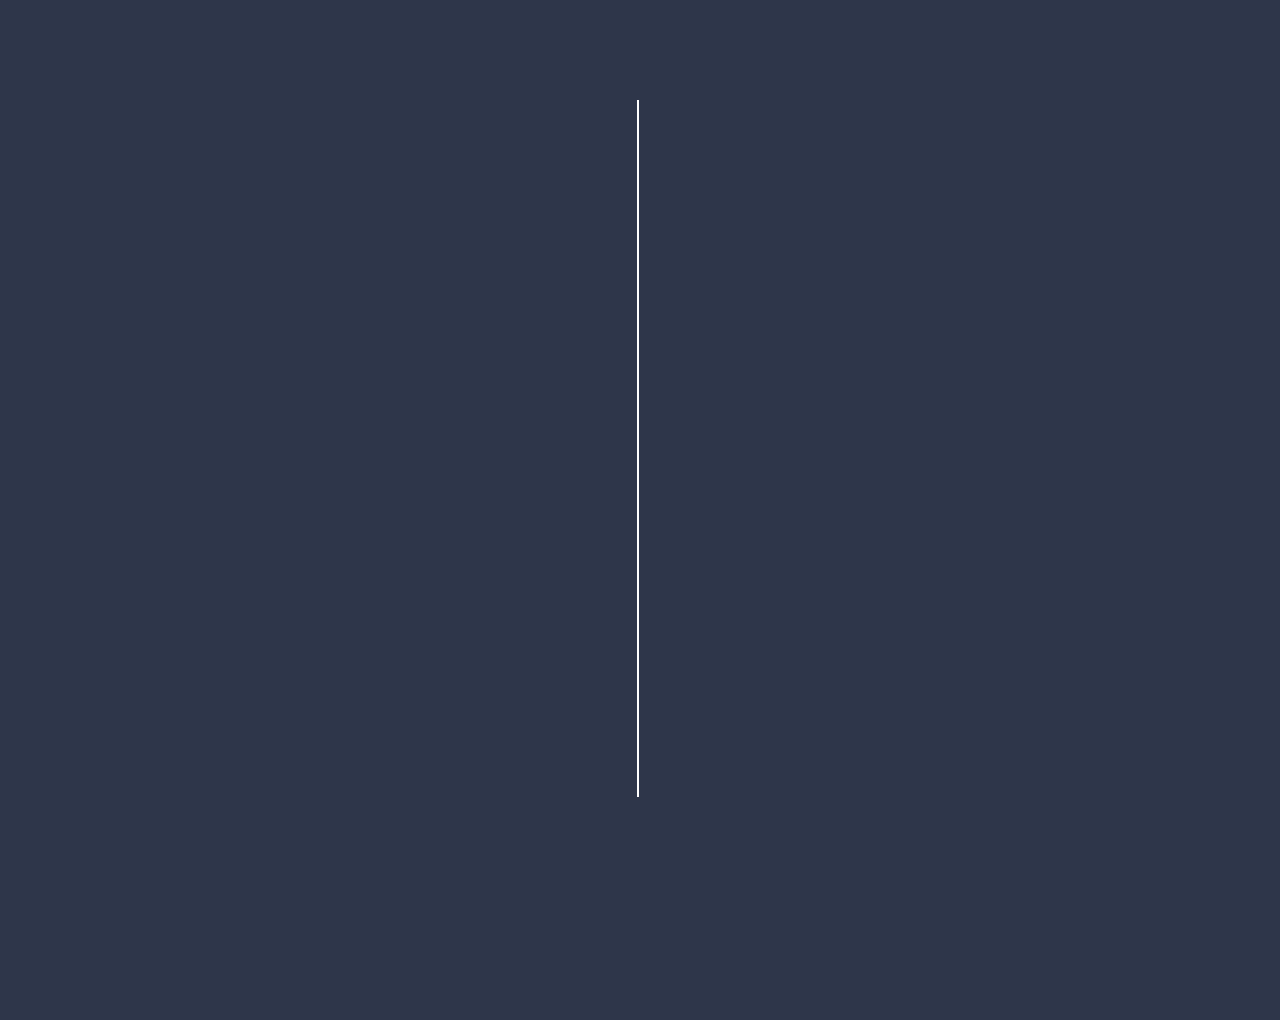
<file: index.html>
<!DOCTYPE html>
<html lang="en">
<head>
    <meta charset="UTF-8">
    <meta name="viewport" content="width=device-width, initial-scale=1.0">
    <title>Document</title>
    <link rel="stylesheet" href="./css/style.css">
    <link rel="preconnect" href="https://fonts.googleapis.com">
    <link rel="preconnect" href="https://fonts.gstatic.com" crossorigin>
    <link href="https://fonts.googleapis.com/css2?family=Montserrat&display=swap" rel="stylesheet">

</head>
<body>
    <div class="time-line">
        <div class="container left-container">
            <div class="circle">
                <a href="./16.html">XVI</a>
            </div>
            <div class="text-box">
                <h2>XVI век</h2>
                <p>Lorem ipsum dolor sit amet consectetur adipisicing elit. Corrupti reiciendis velit totam possimus mollitia similique rerum minima ut vero ad ullam sint illum dolorem, maiores esse excepturi enim, recusandae consequuntur. </p>
                <span class="left-container-arrow"></span>
            </div>
        </div>
        <div class="container right-container">
            <div class="circle">
                <a href="./17.html">XVII</a>
            </div>
            <div class="text-box">
                <h2>XVII век</h2>
                <p>Lorem ipsum dolor sit amet consectetur adipisicing elit. Corrupti reiciendis velit totam possimus mollitia similique rerum minima ut vero ad ullam sint illum dolorem, maiores esse excepturi enim, recusandae consequuntur. </p>
                <span class="right-container-arrow"></span>
            </div>
        </div>
        <div class="container left-container">
            <div class="circle">
                <a href="./18.html">XVIII</a>
            </div>
            <div class="text-box">
                <h2>XVIII век</h2>
                <p>Lorem ipsum dolor sit amet consectetur adipisicing elit. Corrupti reiciendis velit totam possimus mollitia similique rerum minima ut vero ad ullam sint illum dolorem, maiores esse excepturi enim, recusandae consequuntur. </p>
                <span class="left-container-arrow"></span>
            </div>
        </div>
        <div class="container right-container">
            <div class="circle">
                <a href="#">XVI</a>
            </div>
            <div class="text-box">
                <h2>XIX век</h2>
                <p>Lorem ipsum dolor sit amet consectetur adipisicing elit. Corrupti reiciendis velit totam possimus mollitia similique rerum minima ut vero ad ullam sint illum dolorem, maiores esse excepturi enim, recusandae consequuntur. </p>
                <span class="right-container-arrow"></span>
            </div>
        </div>
        <div class="container left-container">
            <div class="circle">
                <a href="#">XVI</a>
            </div>
            <div class="text-box">
                <h2>XX век</h2>
                <p>Lorem ipsum dolor sit amet consectetur adipisicing elit. Corrupti reiciendis velit totam possimus mollitia similique rerum minima ut vero ad ullam sint illum dolorem, maiores esse excepturi enim, recusandae consequuntur. </p>
                <span class="left-container-arrow"></span>
            </div>
        </div>
    </div>
</body>
</html>
</file>
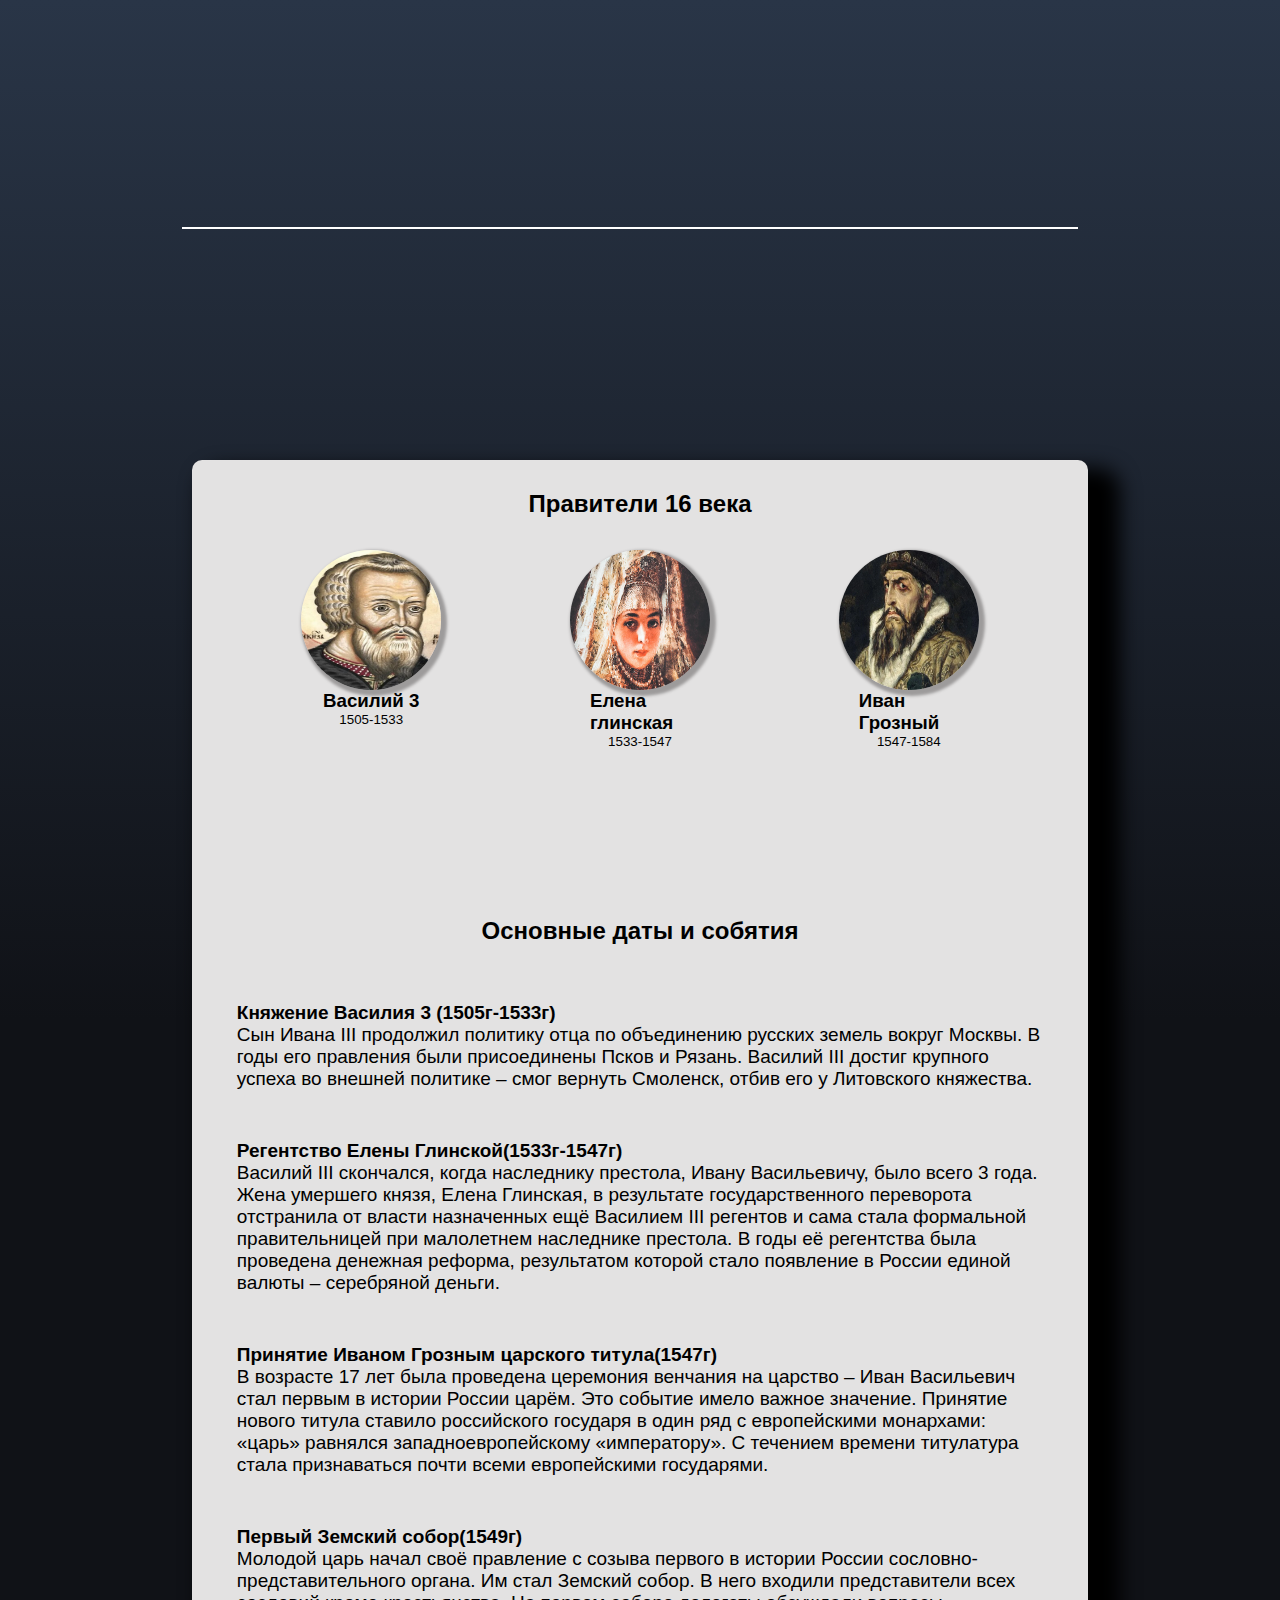
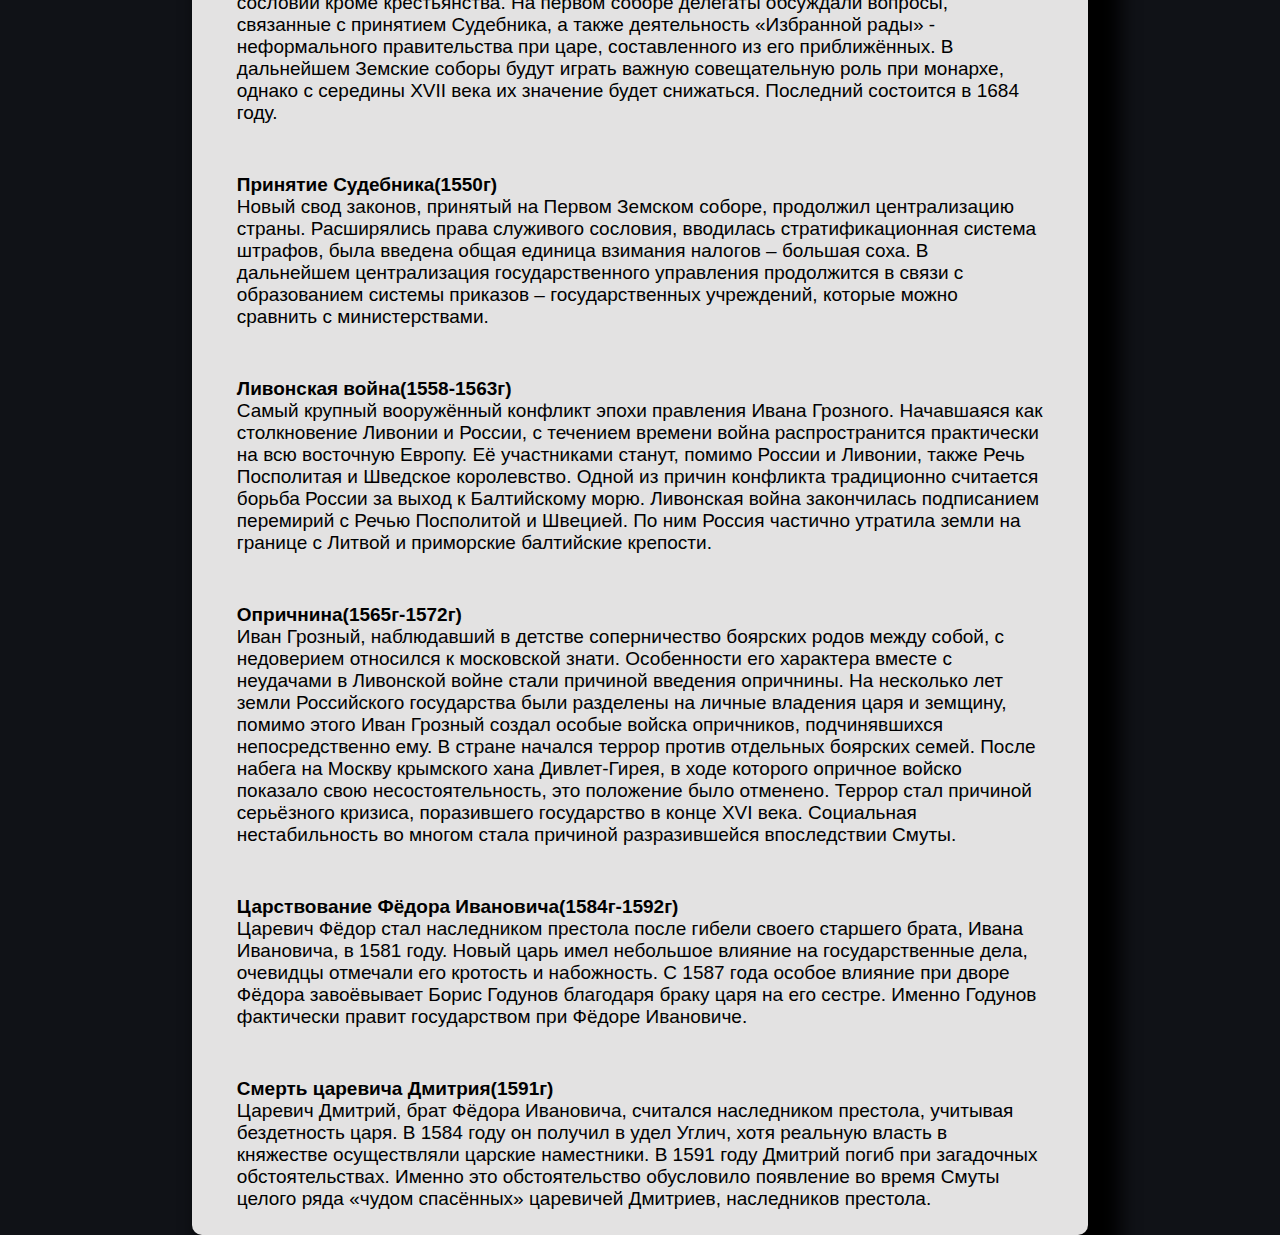
<file: 16.html>
<!DOCTYPE html>
<html lang="en">
<head>
    <meta charset="UTF-8">
    <meta name="viewport" content="width=device-width, initial-scale=1.0">
    <title>Document</title>
    <link rel="stylesheet" href="./css/century.css">
</head>
<body>
    <div class="head">
        <div class="time-line">
            <div class="container top-container">
                <div class="circle"></div>
                <a href="#1">
                    <div class="text-box">
                        <h5><span>Княжение Василия 3</span></h5>
                        <small>1505</small> 
                    </div>
                </a>

                
            </div>
            <div class="container bottom-container">
                <div class="circle"></div>
                <a href="#2">
                    <div class="text-box">
                        <h5><span>Регенство Елены Глинской</h5>
                        <small>1533</small> 
                     </div>
                </a>

            </div>
            
            <div class="container top-container">
                <div class="circle"></div>
                <a href="#3">
                    <div class="text-box">
                        <h5><span>Принятие Иваном Грозным титула</span></h5>
                        <small>1547</small> 
                     </div>
                </a>

            </div>
            <div class="container bottom-container">
                <div class="circle"></div>
                <a href="#4">
                    <div class="text-box">
                        <h5><span>Первый земский собор</span></h5>
                        <small>1549</small> 
                     </div>
                </a>

            </div>
            <div class="container top-container">
                <div class="circle"></div>
                <a href="#5">
                    <div class="text-box">
                        <h5><span>Ливонская война</span></h5>
                       <small>1558-1583</small> 
                    </div>
                </a>

            </div>
            <div class="container bottom-container">
                <div class="circle"></div>
                <a href="#6">
                    <div class="text-box">
                        <h5><span>Опричнина</span></h5>
                       <small>1565-1572</small> 
                    </div>
                </a>

            </div>
            
        </div>
    </div>

    <div class="content">
        <div class="information">
            <div class="title">
                <h2>Правители 16 века</h2>
            </div>            
            <div class="owners">
                <div class="owner">
                    <img src="./images/16/vasilij-iii-a457e15.jpg" >
                    <h3>Василий 3</h3>
                    <small>1505-1533</small>
                </div>
                <div class="owner">
                    <img src="./images/16/team-glinskaya-512x400.jpg" >
                    <h3>Елена глинская</h3>
                    <small>1533-1547</small>
                </div>
                <div class="owner">
                    <img src="./images/16/8e2fac3f578f7a257b1c22661bd51f07.webp" >
                    <h3>Иван Грозный</h3>
                    <small>1547-1584</small>
                </div>
            </div>
            <div class="title">
                <h2>Основные даты и собятия</h2>
            </div>
            <div class="events">
                <div id="1" class="event">
                    <strong>Княжение Василия 3 (1505г-1533г)</strong>
                    <p>Сын Ивана III продолжил политику отца по объединению русских земель вокруг Москвы. 
                        В годы его правления были присоединены Псков и Рязань. 
                        Василий III достиг крупного успеха во внешней политике – смог вернуть Смоленск, 
                        отбив его у Литовского княжества. </p>
                </div>
                <div id="2" class="event">
                    <strong>Регентство Елены Глинской(1533г-1547г)</strong>
                    <p>Василий III скончался, когда наследнику престола, Ивану Васильевичу, было всего 3 года. 
                        Жена умершего князя, Елена Глинская, 
                        в результате государственного переворота отстранила от 
                        власти назначенных ещё Василием III регентов и сама стала формальной 
                        правительницей при малолетнем наследнике престола. В годы её регентства была проведена денежная 
                        реформа, результатом которой стало появление в России единой валюты – серебряной деньги.  
                    </p>
                </div>
                <div id="3" class="event">
                    <strong>Принятие Иваном Грозным царского титула(1547г)</strong>
                    <p>В возрасте 17 лет была проведена церемония 
                        венчания на царство – Иван Васильевич стал 
                        первым в истории России царём. Это событие имело 
                        важное значение. Принятие нового титула ставило 
                        российского государя в один ряд с европейскими 
                        монархами: «царь» равнялся западноевропейскому 
                        «императору». С течением времени титулатура стала 
                        признаваться почти всеми европейскими государями. 
                    </p>
                </div>
                <div id="4" class="event">
                    <strong>Первый Земский собор(1549г)</strong>
                    <p>Молодой царь начал своё правление с созыва первого в истории России сословно-представительного органа. 
                        Им стал Земский собор. 
                        В него входили представители всех сословий кроме крестьянства. 
                        На первом соборе делегаты обсуждали вопросы, связанные с принятием 
                        Судебника, а также деятельность «Избранной рады» - неформального 
                        правительства при царе, составленного из его приближённых. 
                        В дальнейшем Земские соборы будут играть важную совещательную 
                        роль при монархе, однако с середины XVII века их значение будет снижаться. 
                        Последний состоится в 1684 году. 
                    </p>
                </div>
                <div class="event">
                    <strong>Принятие Судебника(1550г)</strong>
                    <p>Новый свод законов, принятый на Первом Земском соборе, 
                        продолжил централизацию страны. 
                        Расширялись права служивого сословия, вводилась 
                        стратификационная система штрафов, была введена 
                        общая единица взимания налогов – большая соха. 
                        В дальнейшем централизация государственного
                         управления продолжится в связи с образованием 
                         системы приказов – государственных учреждений, 
                         которые можно сравнить с министерствами.  
                    </p>
                </div>
                <div id="5" class="event">
                    <strong>Ливонская война(1558-1563г)</strong>
                    <p>Самый крупный вооружённый конфликт эпохи правления Ивана Грозного. Начавшаяся как столкновение Ливонии и 
                        России, с течением времени война распространится практически на всю восточную Европу. 
                        Её участниками станут, помимо России и Ливонии, также 
                        Речь Посполитая и Шведское королевство. Одной из причин конфликта 
                        традиционно считается борьба России за выход к Балтийскому морю. 
                        Ливонская война закончилась подписанием перемирий с Речью Посполитой и Швецией. 
                        По ним Россия частично утратила земли на границе с Литвой и приморские балтийские крепости. 
                    </p>
                </div>
                <div id="6" class="event">
                    <strong>Опричнина(1565г-1572г)</strong>
                    <p>Иван Грозный, наблюдавший в 
                        детстве соперничество боярских родов между собой, 
                        с недоверием относился к московской знати. 
                        Особенности его характера вместе с неудачами в 
                        Ливонской войне стали причиной введения опричнины. 
                        На несколько лет земли Российского государства были 
                        разделены на личные владения царя и земщину, помимо 
                        этого Иван Грозный создал особые войска опричников, 
                        подчинявшихся непосредственно ему. В стране начался 
                        террор против отдельных боярских семей. 
                        После набега на Москву крымского хана Дивлет-Гирея, 
                        в ходе которого опричное войско показало свою 
                        несостоятельность, это положение было отменено. 
                        Террор стал причиной серьёзного кризиса, 
                        поразившего государство в конце XVI века. 
                        Социальная нестабильность во многом стала причиной 
                        разразившейся впоследствии Смуты. 
                    </p>
                </div>
                <div class="event">
                    <strong>Царствование Фёдора Ивановича(1584г-1592г)</strong>
                    <p>Царевич Фёдор стал наследником престола 
                        после гибели своего старшего брата, 
                        Ивана Ивановича, в 1581 году. 
                        Новый царь имел небольшое влияние на 
                        государственные дела, очевидцы отмечали 
                        его кротость и набожность. 
                        С 1587 года особое влияние при дворе 
                        Фёдора завоёвывает Борис Годунов благодаря 
                        браку царя на его сестре. 
                        Именно Годунов фактически правит государством 
                        при Фёдоре Ивановиче.  
                    </p>
                </div>
                <div class="event">
                    <strong>Смерть царевича Дмитрия(1591г)</strong>
                    <p>Царевич Дмитрий, брат Фёдора Ивановича, 
                        считался наследником престола, учитывая бездетность царя. 
                        В 1584 году он получил в удел Углич, 
                        хотя реальную власть в княжестве осуществляли царские наместники. 
                        В 1591 году Дмитрий погиб при загадочных обстоятельствах. 
                        Именно это обстоятельство обусловило появление
                         во время Смуты целого ряда «чудом спасённых» царевичей Дмитриев, 
                         наследников престола.  
                    </p>
                </div>
            </div>
        </div>
    </div>
</body>
</html>
</file>
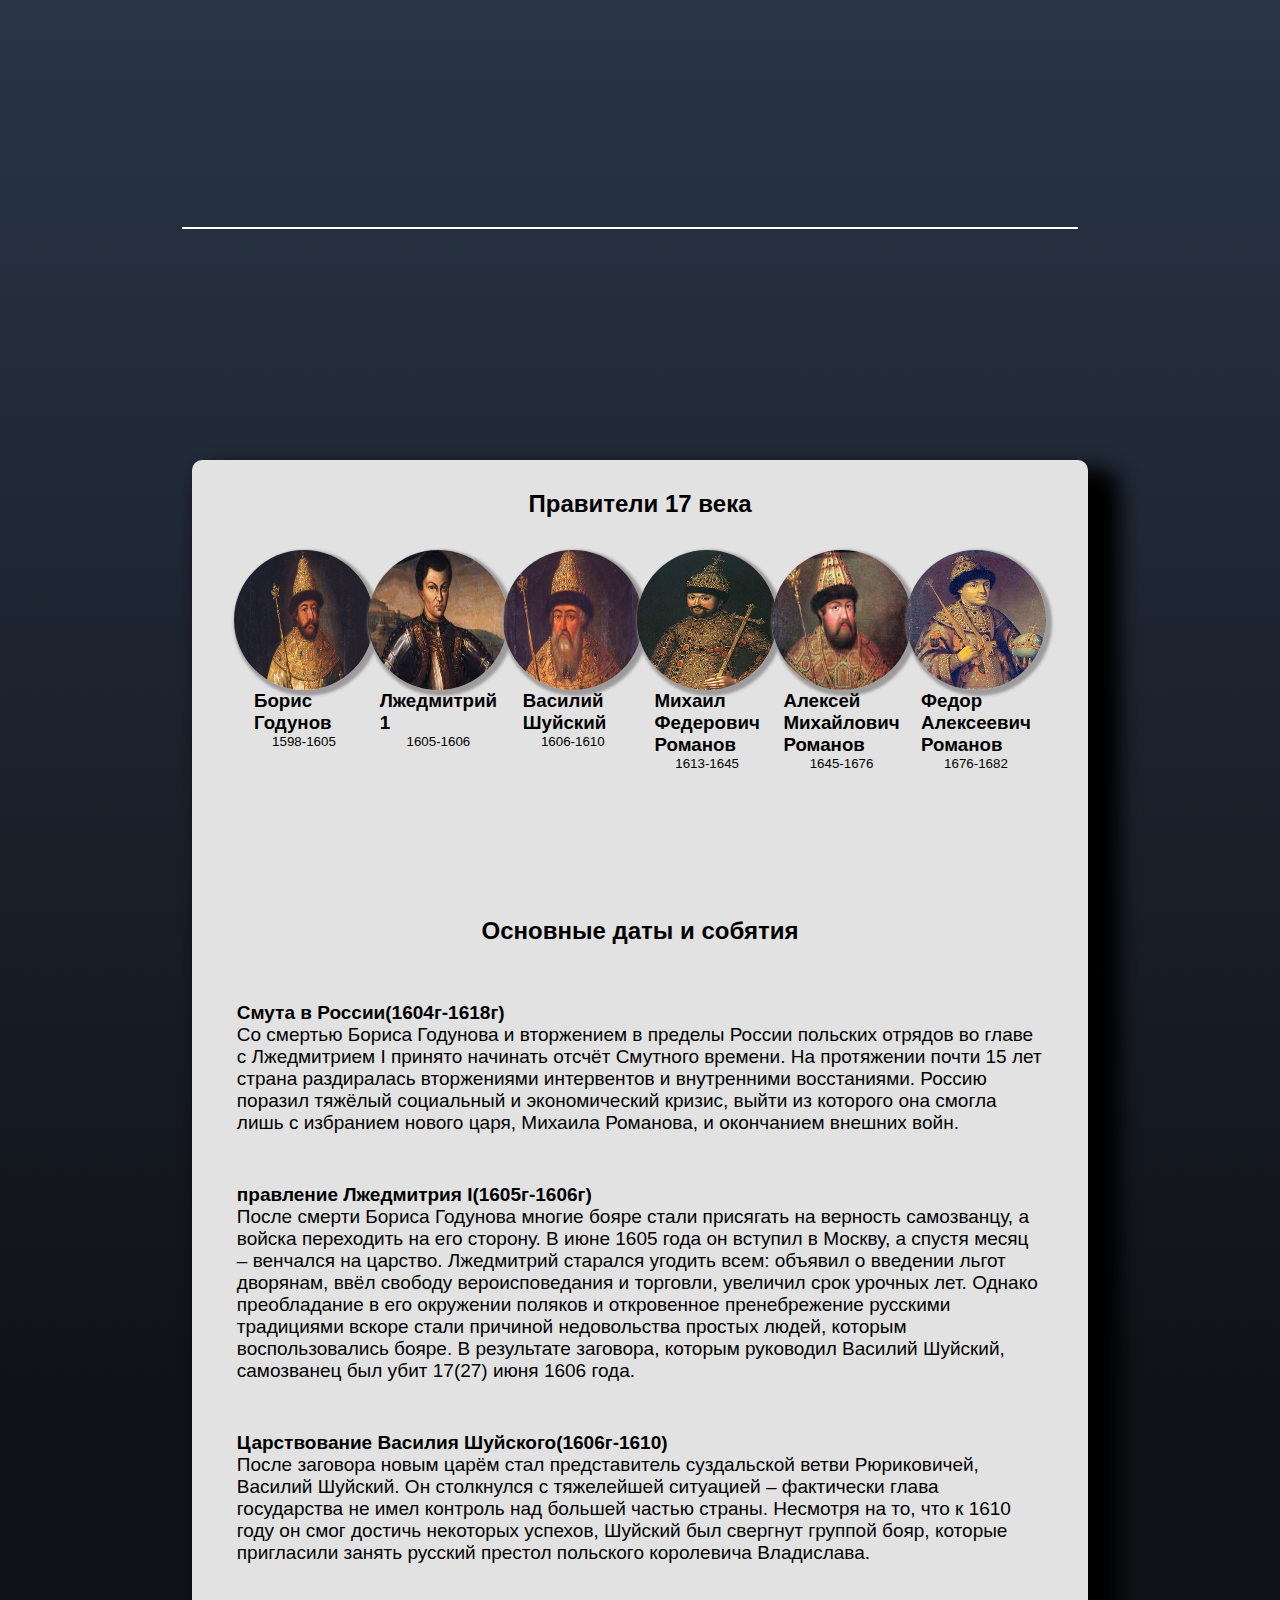
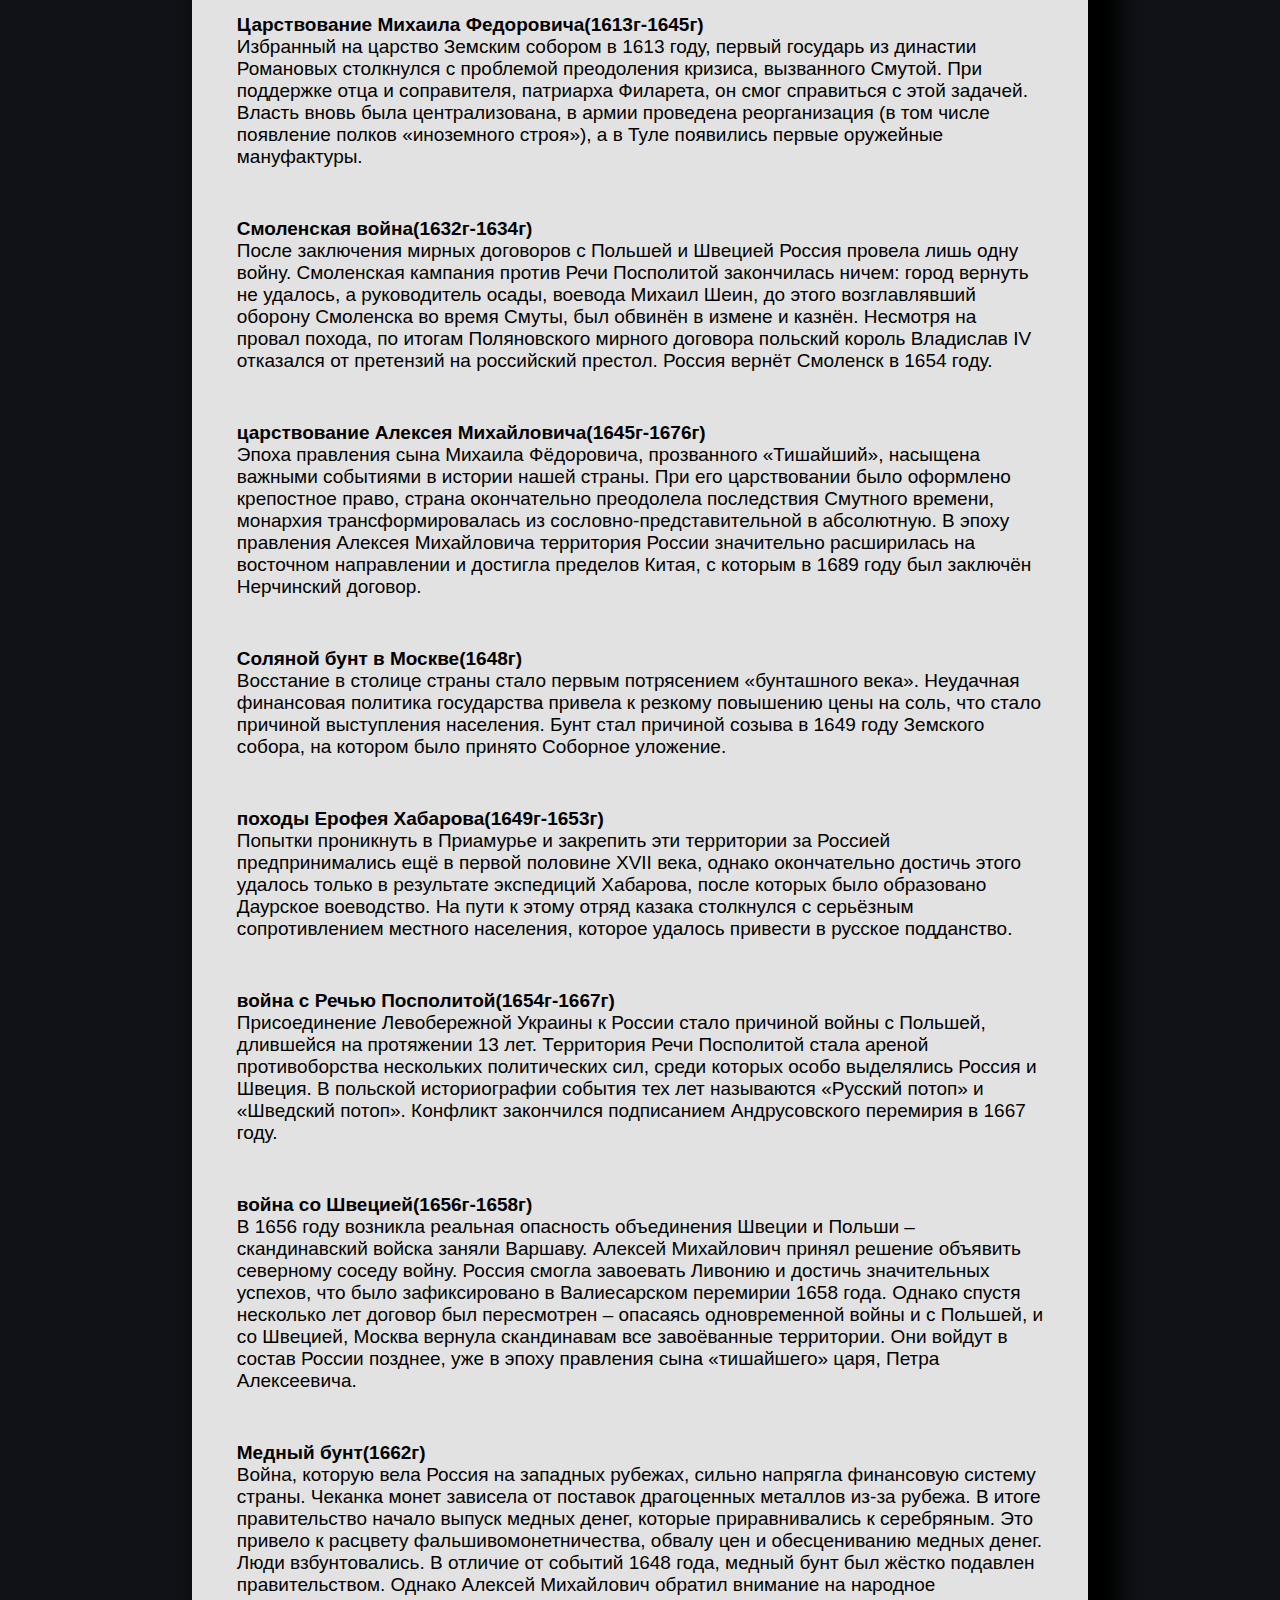
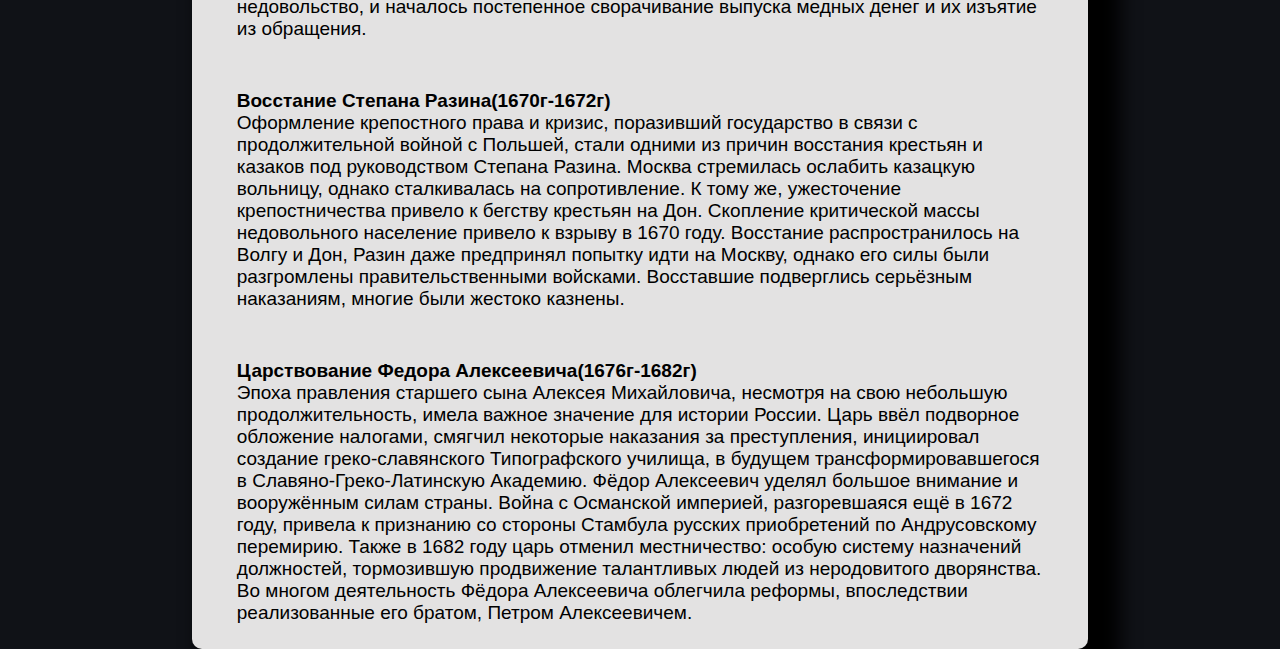
<file: 17.html>
<!DOCTYPE html>
<html lang="en">
<head>
    <meta charset="UTF-8">
    <meta name="viewport" content="width=device-width, initial-scale=1.0">
    <title>Document</title>
    <link rel="stylesheet" href="./css/century.css">
</head>
<body>
    <div class="head">
        <div class="time-line">
            <div class="container top-container">
                <div class="circle"></div>
                <a href="#1">
                    <div class="text-box">
                        <h5><span>Смута</span></h5>
                        <small>1604-1618</small> 
                     </div>
                </a>
            </div>
            <div class="container bottom-container">
                <div class="circle"></div>
                <a href="#2">
                    <div class="text-box">
                        <h5><span>Смоленская война</h5>
                        <small>1632-1634</small> 
                     </div>
                </a>
            </div>
            <div class="container top-container">
                <div class="circle"></div>
                <a href="#3">
                    <div class="text-box">
                        <h5><span>Соляной бунт</span></h5>
                        <small>1648</small> 
                     </div>
                </a>
            </div>
            <div class="container bottom-container">
                <div class="circle"></div>
                <a href="#4">
                    <div class="text-box">
                        <h5 ><span>Война с Речью Посполитой</span></h5>
                        <small>1654-1667</small> 
                     </div>
                </a>
            </div>
            <div class="container top-container">
                <div class="circle"></div>
                <a href="#5">
                    <div class="text-box">
                        <h5><span>Война со Швецией</span></h5>
                       <small>1656-1658</small> 
                    </div>
                </a>
            </div>
            <div class="container bottom-container">
                <div class="circle"></div>
                <a href="#6">
                    <div class="text-box">
                        <h5><span>Восстание Степана Разина</span></h5>
                       <small>1670-1672</small> 
                    </div>
                </a>
            </div>
            
        </div>
    </div>

    <div class="content">
        <div class="information">
            <div class="title">
                <h2>Правители 17 века</h2>
            </div>            
            <div class="owners">
                <div class="owner">
                    <img src="./images/17/5af8503b370f2cc95c8b45e8.jpg" >
                    <h3>Борис Годунов</h3>
                    <small>1598-1605</small>
                </div>
                <div class="owner">
                    <img src="./images/17/Без названия.jpg" >
                    <h3>Лжедмитрий 1</h3>
                    <small>1605-1606</small>
                </div>
                <div class="owner">
                    <img src="./images/17/50454b5c3c3b994efd6070a43ae2b17e.jpg" >
                    <h3>Василий Шуйский</h3>
                    <small>1606-1610</small>
                </div>
                <div class="owner">
                    <img src="./images/17/Michael-I-Romanov-Wedekind_(cropped).jpg" >
                    <h3>Михаил Федерович Романов</h3>
                    <small>1613-1645</small>
                </div>
                <div class="owner">
                    <img src="./images/17/920881701_0_0_1627_1221_1920x0_80_0_0_4eae9f5cc942e5496ac177489fca568b.jpg" >
                    <h3>Алексей Михайлович Романов</h3>
                    <small>1645-1676</small>
                </div>
                <div class="owner">
                    <img src="./images/17/274px-Feodor_III_of_Russia.jpg" >
                    <h3>Федор Алексеевич Романов</h3>
                    <small>1676-1682</small>
                </div>
            </div>
            <div class="title">
                <h2>Основные даты и собятия</h2>
            </div>
            <div class="events">
                <div id="1" class="event">
                    <strong>Смута в России(1604г-1618г)</strong>
                    <p>Со смертью Бориса Годунова и вторжением в пределы России польских отрядов во главе 
                        с Лжедмитрием I принято начинать отсчёт Смутного времени. 
                        На протяжении почти 15 лет страна раздиралась вторжениями интервентов 
                        и внутренними восстаниями. Россию поразил тяжёлый социальный и экономический кризис, 
                        выйти из которого она смогла лишь с избранием нового царя,
                         Михаила Романова, и окончанием внешних войн.  
                        </p>
                </div>
                <div class="event">
                    <strong>правление Лжедмитрия I(1605г-1606г)</strong>
                    <p>После смерти Бориса Годунова многие бояре стали присягать на верность самозванцу, 
                        а войска переходить на его сторону. В июне 1605 года он вступил в Москву, 
                        а спустя месяц – венчался на царство. Лжедмитрий старался угодить всем: объявил 
                        о введении льгот дворянам, ввёл свободу вероисповедания и торговли, увеличил срок урочных лет. 
                        Однако преобладание в его окружении поляков и откровенное пренебрежение русскими традициями 
                        вскоре стали причиной недовольства простых людей, которым воспользовались бояре. 
                        В результате заговора, которым руководил Василий Шуйский, самозванец был убит 17(27) июня 1606 года.   
                    </p>
                </div>
                <div class="event">
                    <strong>Царствование Василия Шуйского(1606г-1610)</strong>
                    <p>После заговора новым царём стал представитель суздальской ветви Рюриковичей, Василий Шуйский. 
                        Он столкнулся с тяжелейшей ситуацией – фактически глава государства не имел контроль над большей частью страны. 
                        Несмотря на то, что к 1610 году он смог достичь некоторых успехов, 
                        Шуйский был свергнут группой бояр, которые пригласили занять русский престол польского королевича Владислава. 
                    </p>
                </div>
                <div class="event">
                    <strong>Царствование Михаила Федоровича(1613г-1645г)</strong>
                    <p>Избранный на царство Земским собором в 1613 году, первый государь из династии 
                        Романовых столкнулся с проблемой преодоления кризиса, вызванного Смутой. 
                        При поддержке отца и соправителя, патриарха Филарета, он смог справиться с этой задачей. 
                        Власть вновь была централизована, в армии проведена реорганизация (в том числе появление полков «иноземного строя»), 
                        а в Туле появились первые оружейные мануфактуры. 
                    </p>
                </div>
                <div id="2" class="event">
                    <strong>Смоленская война(1632г-1634г)</strong>
                    <p>После заключения мирных договоров с Польшей и Швецией Россия провела лишь одну войну. 
                        Смоленская кампания против Речи Посполитой закончилась ничем: город вернуть не удалось, 
                        а руководитель осады, воевода Михаил Шеин, до этого возглавлявший оборону Смоленска во время Смуты,
                         был обвинён в измене и казнён. Несмотря на провал похода, по итогам Поляновского мирного договора польский король 
                         Владислав IV отказался от претензий на российский престол.
                         Россия вернёт Смоленск в 1654 году. 
                    </p>
                </div>
                <div class="event">
                    <strong>царствование Алексея Михайловича(1645г-1676г)</strong>
                    <p>Эпоха правления сына Михаила Фёдоровича, прозванного «Тишайший», 
                        насыщена важными событиями в истории нашей страны. 
                        При его царствовании было оформлено крепостное право, страна 
                        окончательно преодолела последствия Смутного времени, монархия 
                        трансформировалась из сословно-представительной в абсолютную. 
                        В эпоху правления Алексея Михайловича территория России значительно 
                        расширилась на восточном направлении и достигла пределов Китая, 
                        с которым в 1689 году был заключён Нерчинский договор. 
                    </p>
                </div>
                <div id="3" class="event">
                    <strong>Соляной бунт в Москве(1648г)</strong>
                    <p>Восстание в столице страны стало первым потрясением «бунташного века». 
                        Неудачная финансовая политика государства привела к резкому повышению цены на соль, 
                        что стало причиной выступления населения. Бунт стал причиной созыва в 1649 году 
                        Земского собора, на котором было принято Соборное уложение. 
                    </p>
                </div>
                <div class="event">
                    <strong>походы Ерофея Хабарова(1649г-1653г)</strong>
                    <p>Попытки проникнуть в Приамурье и закрепить эти территории за Россией предпринимались 
                        ещё в первой половине XVII века, однако окончательно достичь этого удалось только в 
                        результате экспедиций Хабарова, после которых было образовано Даурское воеводство.
                        На пути к этому отряд казака столкнулся с серьёзным сопротивлением местного населения, 
                        которое удалось привести в русское подданство.  
                    </p>
                </div>
                <div id="4" class="event">
                    <strong>война с Речью Посполитой(1654г-1667г)</strong>
                    <p>Присоединение Левобережной Украины к России стало причиной войны 
                        с Польшей, длившейся на протяжении 13 лет. 
                        Территория Речи Посполитой стала ареной противоборства нескольких политических 
                        сил, среди которых особо выделялись Россия и Швеция. 
                        В польской историографии события тех лет называются «Русский потоп» и 
                        «Шведский потоп». Конфликт закончился подписанием Андрусовского перемирия в 1667 году. 
                    </p>
                </div>
                <div id="5" class="event">
                    <strong>война со Швецией(1656г-1658г)</strong>
                    <p>В 1656 году возникла реальная опасность объединения Швеции и Польши – 
                        скандинавский войска заняли Варшаву. Алексей Михайлович принял решение объявить северному соседу войну. 
                        Россия смогла завоевать Ливонию и достичь значительных успехов, что было зафиксировано в 
                        Валиесарском перемирии 1658 года. Однако спустя несколько лет договор был пересмотрен – 
                        опасаясь одновременной войны и с Польшей, и со Швецией, Москва вернула скандинавам все завоёванные территории. 
                        Они войдут в состав России позднее, уже в эпоху правления сына «тишайшего» царя, Петра Алексеевича.  
                    </p>
                </div>
                <div class="event">
                    <strong>Медный бунт(1662г)</strong>
                    <p>Война, которую вела Россия на западных рубежах, сильно напрягла финансовую систему страны. 
                        Чеканка монет зависела от поставок драгоценных металлов из-за рубежа. 
                        В итоге правительство начало выпуск медных денег, которые приравнивались к серебряным. 
                        Это привело к расцвету фальшивомонетничества, обвалу цен и обесцениванию медных денег. 
                        Люди взбунтовались. В отличие от событий 1648 года, медный бунт был жёстко подавлен правительством. 
                        Однако Алексей Михайлович обратил внимание на народное недовольство, и началось 
                        постепенное сворачивание выпуска медных денег и их изъятие из обращения. 
                    </p>
                </div>
                <div id="6" class="event">
                    <strong>Восстание Степана Разина(1670г-1672г)</strong>
                    <p>Оформление крепостного права и кризис, поразивший государство в связи с продолжительной войной с 
                        Польшей, стали одними из причин восстания крестьян и казаков под руководством Степана Разина. 
                        Москва стремилась ослабить казацкую вольницу, однако сталкивалась на сопротивление. К тому же, 
                        ужесточение крепостничества привело к бегству крестьян на Дон. Скопление критической массы недовольного 
                        население привело к взрыву в 1670 году. Восстание распространилось на Волгу и Дон, Разин даже предпринял 
                        попытку идти на Москву, однако его силы были разгромлены правительственными войсками. 
                        Восставшие подверглись серьёзным наказаниям, многие были жестоко казнены. 
                    </p>
                </div>
                <div class="event">
                    <strong>Царствование Федора Алексеевича(1676г-1682г)</strong>
                    <p>Эпоха правления старшего сына Алексея Михайловича, несмотря на свою небольшую продолжительность, 
                        имела важное значение для истории России. Царь ввёл подворное обложение налогами, смягчил 
                        некоторые наказания за преступления, инициировал создание греко-славянского Типографского училища, 
                        в будущем трансформировавшегося в Славяно-Греко-Латинскую Академию. Фёдор Алексеевич уделял большое 
                        внимание и вооружённым силам страны. Война с Османской империей, разгоревшаяся ещё в 1672 году, 
                        привела к признанию со стороны Стамбула русских приобретений по Андрусовскому перемирию. 
                        Также в 1682 году царь отменил местничество: особую систему назначений должностей, 
                        тормозившую продвижение талантливых людей из неродовитого дворянства. 
                        Во многом деятельность Фёдора Алексеевича облегчила реформы, впоследствии реализованные 
                        его братом, Петром Алексеевичем.
                    </p>
                </div>
            </div>
        </div>
    </div>
</body>
</html>
</file>
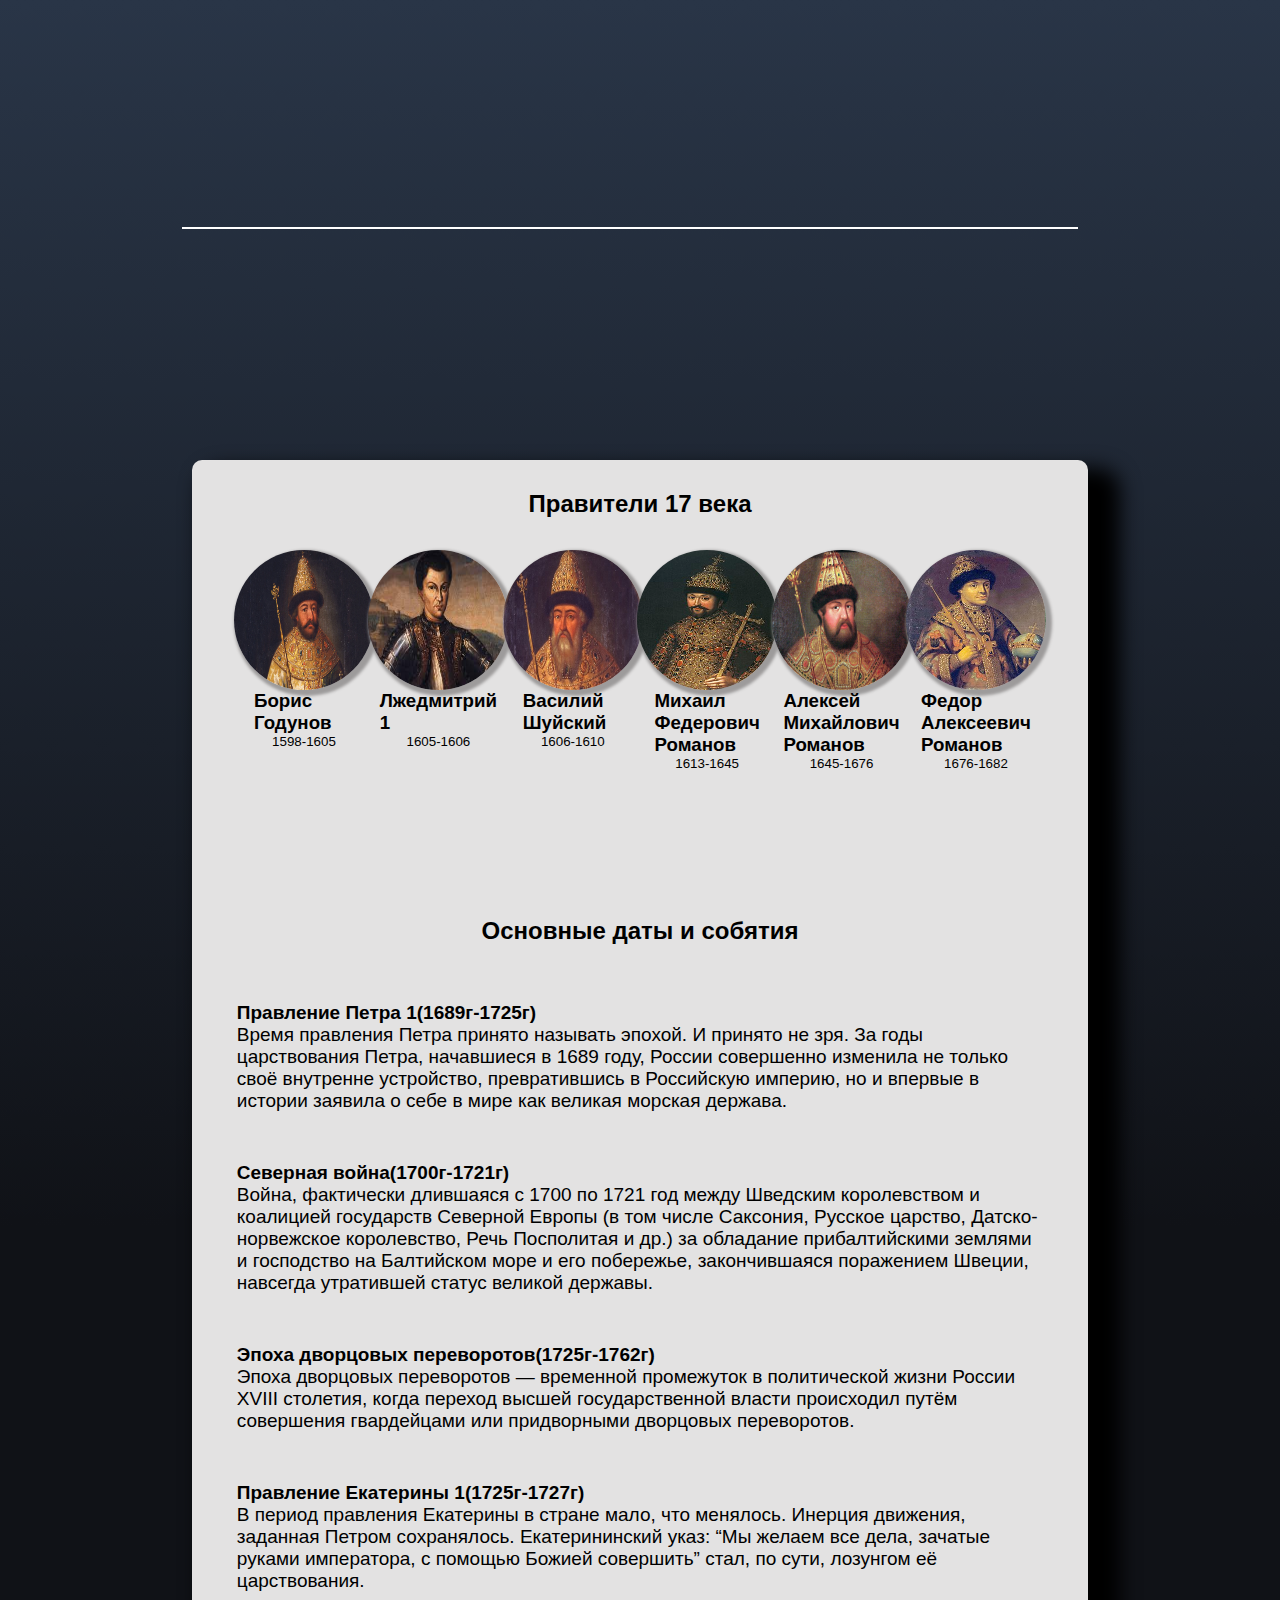
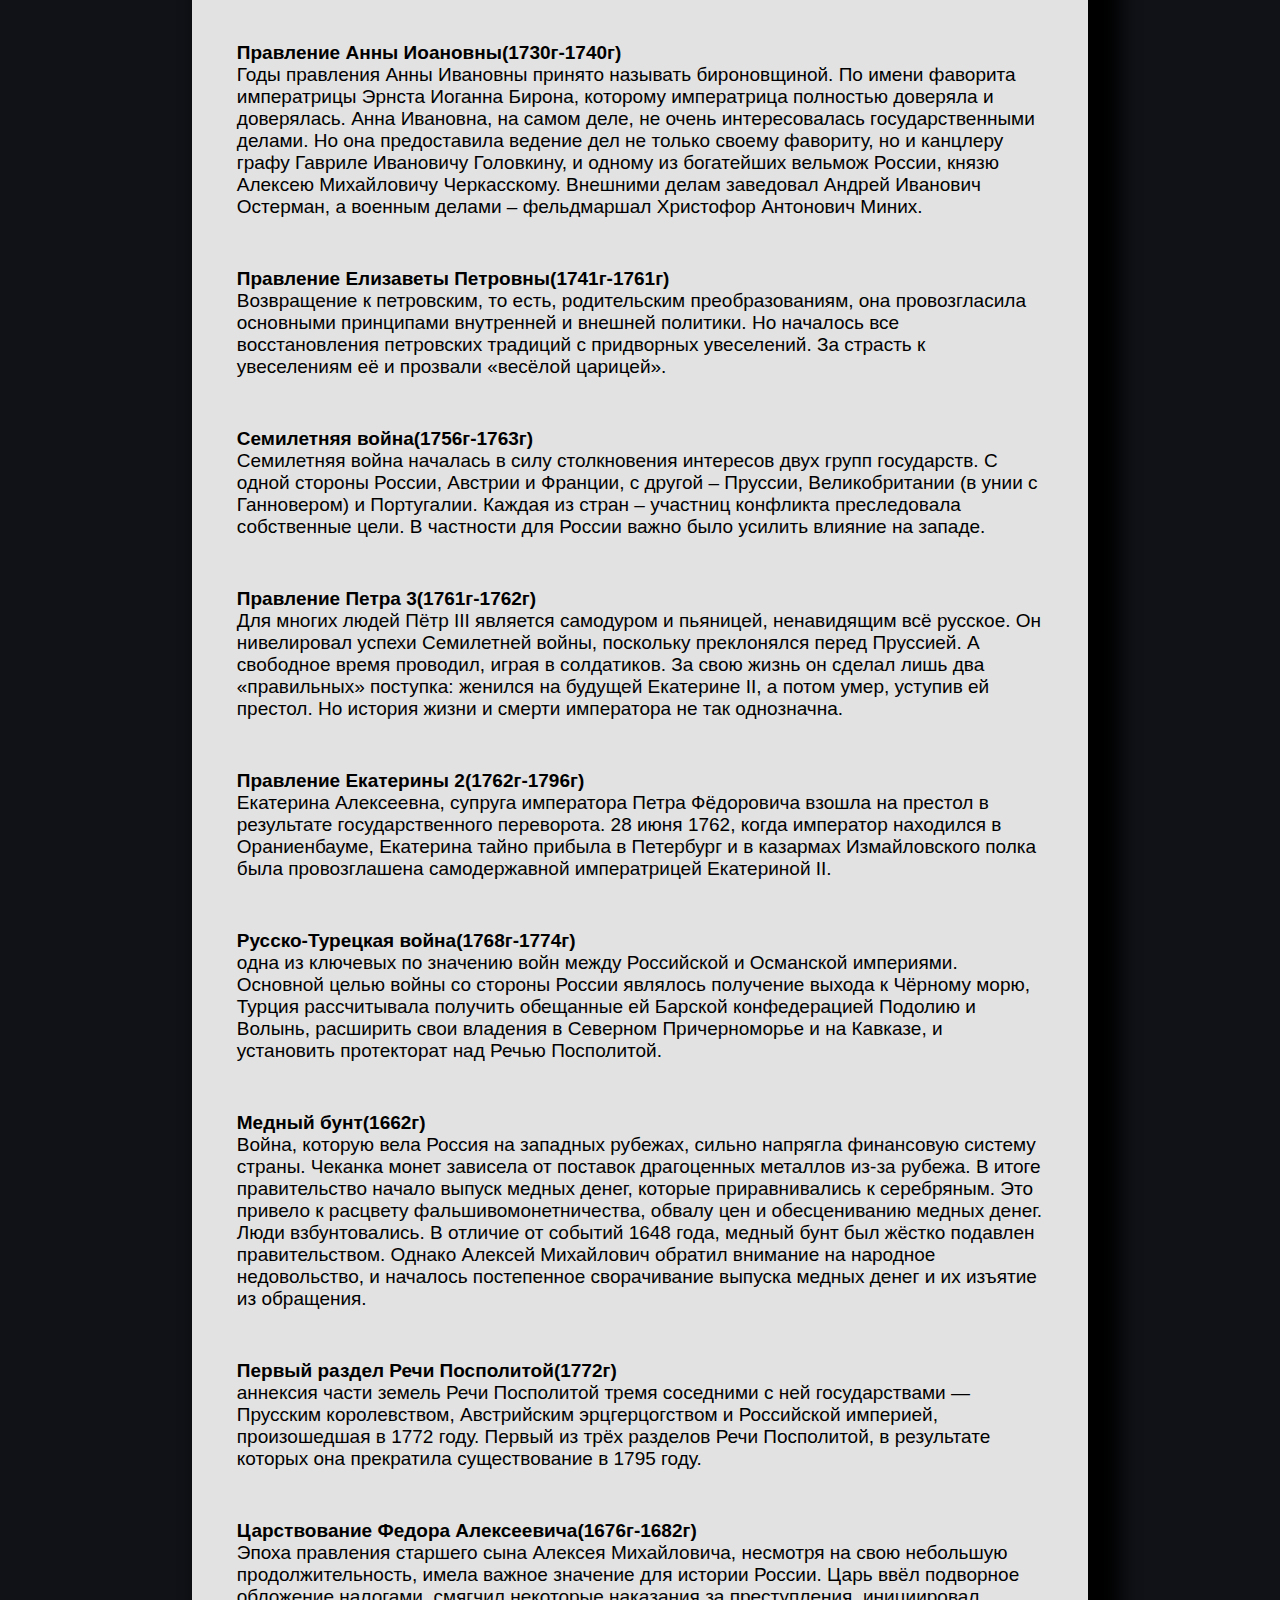
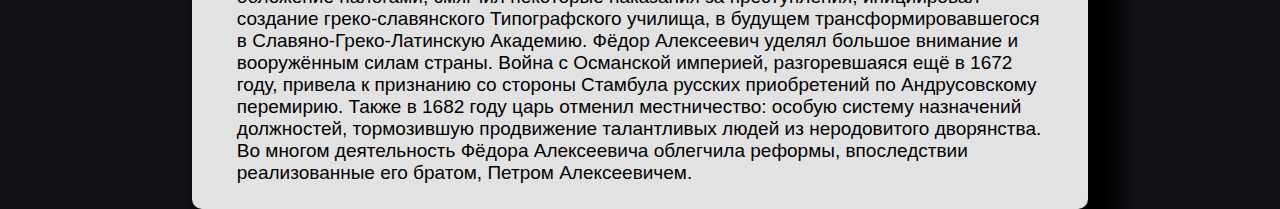
<file: 18.html>
<!DOCTYPE html>
<html lang="en">
<head>
    <meta charset="UTF-8">
    <meta name="viewport" content="width=device-width, initial-scale=1.0">
    <title>Document</title>
    <link rel="stylesheet" href="./css/century.css">
</head>
<body>
    <div class="head">
        <div class="time-line">
            <div class="container top-container">
                <div class="circle"></div>
                <a href="#1">
                    <div class="text-box">
                        <h5><span>Северная война</span></h5>
                        <small>1700-1721</small> 
                     </div>
                </a>
            </div>
            <div class="container bottom-container">
                <div class="circle"></div>
                <a href="#2">
                    <div class="text-box">
                        <h5><span>Эпоха дворцовых переворотов</h5>
                        <small>1725-1762</small> 
                     </div>
                </a>
            </div>
            <div class="container top-container">
                <div class="circle"></div>
                <a href="#3">
                    <div class="text-box">
                        <h5><span>Семилетняя война</span></h5>
                        <small>1756-1763</small> 
                     </div>
                </a>
            </div>
            <div class="container bottom-container">
                <div class="circle"></div>
                <a href="#4">
                    <div class="text-box">
                        <h5 ><span>Русско-Турецкая война</span></h5>
                        <small>1768-1774</small> 
                     </div>
                </a>
            </div>
            <div class="container top-container">
                <div class="circle"></div>
                <a href="#5">
                    <div class="text-box">
                        <h5><span>Война со Швецией</span></h5>
                       <small>1656-1658</small> 
                    </div>
                </a>
            </div>
            <div class="container bottom-container">
                <div class="circle"></div>
                <a href="#6">
                    <div class="text-box">
                        <h5><span>Восстание Степана Разина</span></h5>
                       <small>1670-1672</small> 
                    </div>
                </a>
            </div>
            
        </div>
    </div>

    <div class="content">
        <div class="information">
            <div class="title">
                <h2>Правители 17 века</h2>
            </div>            
            <div class="owners">
                <div class="owner">
                    <img src="./images/17/5af8503b370f2cc95c8b45e8.jpg" >
                    <h3>Борис Годунов</h3>
                    <small>1598-1605</small>
                </div>
                <div class="owner">
                    <img src="./images/17/Без названия.jpg" >
                    <h3>Лжедмитрий 1</h3>
                    <small>1605-1606</small>
                </div>
                <div class="owner">
                    <img src="./images/17/50454b5c3c3b994efd6070a43ae2b17e.jpg" >
                    <h3>Василий Шуйский</h3>
                    <small>1606-1610</small>
                </div>
                <div class="owner">
                    <img src="./images/17/Michael-I-Romanov-Wedekind_(cropped).jpg" >
                    <h3>Михаил Федерович Романов</h3>
                    <small>1613-1645</small>
                </div>
                <div class="owner">
                    <img src="./images/17/920881701_0_0_1627_1221_1920x0_80_0_0_4eae9f5cc942e5496ac177489fca568b.jpg" >
                    <h3>Алексей Михайлович Романов</h3>
                    <small>1645-1676</small>
                </div>
                <div class="owner">
                    <img src="./images/17/274px-Feodor_III_of_Russia.jpg" >
                    <h3>Федор Алексеевич Романов</h3>
                    <small>1676-1682</small>
                </div>
            </div>
            <div class="title">
                <h2>Основные даты и собятия</h2>
            </div>
            <div class="events">
                <div  class="event">
                    <strong>Правление Петра 1(1689г-1725г)</strong>
                    <p>Время правления Петра принято называть эпохой. 
                        И принято не зря. За годы царствования Петра, 
                        начавшиеся в 1689 году, России совершенно изменила 
                        не только своё внутренне устройство, превратившись в 
                        Российскую империю, но и впервые в истории заявила о себе в 
                        мире как великая морская держава.
                        </p>
                </div>
                <div id="1" class="event">
                    <strong>Северная война(1700г-1721г)</strong>
                    <p>Война, фактически длившаяся с 1700 по 1721 год между Шведским королевством 
                        и коалицией государств Северной Европы (в том числе Саксония, Русское царство, 
                        Датско-норвежское королевство, Речь Посполитая и др.) за обладание прибалтийскими 
                        землями и господство на Балтийском море и его побережье, закончившаяся поражением Швеции,
                         навсегда утратившей статус великой державы.   
                    </p>
                </div>
                <div id="2" class="event">
                    <strong>Эпоха дворцовых переворотов(1725г-1762г)</strong>
                    <p>Эпоха дворцовых переворотов — временной промежуток в 
                        политической жизни России XVIII столетия, когда переход высшей 
                        государственной власти происходил путём совершения гвардейцами 
                        или придворными дворцовых переворотов. 
                    </p>
                </div>
                <div class="event">
                    <strong>Правление Екатерины 1(1725г-1727г)</strong>
                    <p>В период правления Екатерины в стране мало, что менялось. 
                        Инерция движения, заданная Петром сохранялось. Екатерининский указ: 
                        “Мы желаем все дела, зачатые руками императора, 
                        с помощью Божией совершить” стал, по сути, лозунгом её царствования.
                    </p>
                </div>
                <div  class="event">
                    <strong>Правление Анны Иоановны(1730г-1740г)</strong>
                    <p>Годы правления Анны Ивановны принято называть бироновщиной. 
                        По имени фаворита императрицы Эрнста Иоганна Бирона, которому 
                        императрица полностью доверяла и доверялась. Анна Ивановна, на 
                        самом деле, не очень интересовалась государственными делами.
                         Но она предоставила ведение дел не только своему фавориту, но и канцлеру графу Гавриле Ивановичу 
                         Головкину, и одному из богатейших вельмож России, князю Алексею Михайловичу Черкасскому. 
                        Внешними делам заведовал Андрей Иванович Остерман, а военным делами – фельдмаршал Христофор Антонович Миних.
                    </p>
                </div>
                <div class="event">
                    <strong>Правление Елизаветы Петровны(1741г-1761г)</strong>
                    <p>Возвращение к петровским, то есть, родительским преобразованиям,
                         она провозгласила основными принципами внутренней и внешней политики. 
                         Но началось все восстановления петровских традиций с придворных увеселений. 
                        За страсть к увеселениям её и прозвали «весёлой царицей».
                    </p>
                </div>
                <div id="3" class="event">
                    <strong>Семилетняя война(1756г-1763г)</strong>
                    <p>Семилетняя война началась в силу столкновения интересов двух групп государств. 
                        С одной стороны России, Австрии и Франции, с другой – Пруссии, 
                        Великобритании (в унии с Ганновером) и Португалии. 
                        Каждая из стран – участниц конфликта преследовала собственные цели. 
                        В частности для России важно было усилить влияние на западе. 
                    </p>
                </div>
                <div class="event">
                    <strong>Правление Петра 3(1761г-1762г)</strong>
                    <p>Для многих людей Пётр III является самодуром и пьяницей, ненавидящим всё русское. 
                        Он нивелировал успехи Семилетней войны, поскольку преклонялся перед Пруссией. 
                        А свободное время проводил, играя в солдатиков. За свою жизнь он сделал лишь два 
                        «правильных» поступка: женился на будущей Екатерине II, а потом умер, уступив ей престол.
                        Но история жизни и смерти императора не так однозначна.  
                    </p>
                </div>
                <div class="event">
                    <strong>Правление Екатерины 2(1762г-1796г)</strong>
                    <p>Екатерина Алексеевна, супруга императора Петра Фёдоровича взошла на 
                        престол в результате государственного переворота. 28 июня 1762, когда 
                        император находился в Ораниенбауме, Екатерина тайно прибыла в Петербург и в казармах Измайловского 
                        полка была провозглашена самодержавной императрицей Екатериной II.
                    </p>
                </div>
                <div id="4" class="event">
                    <strong>Русско-Турецкая война(1768г-1774г)</strong>
                    <p>одна из ключевых по значению войн между Российской и Османской империями. 
                        Основной целью войны со стороны России являлось получение выхода к Чёрному морю, 
                        Турция рассчитывала получить обещанные ей Барской конфедерацией Подолию и Волынь, 
                        расширить свои владения в Северном 
                        Причерноморье и на Кавказе, и установить протекторат над Речью Посполитой. 
                    </p>
                </div>
                <div class="event">
                    <strong>Медный бунт(1662г)</strong>
                    <p>Война, которую вела Россия на западных рубежах, сильно напрягла финансовую систему страны. 
                        Чеканка монет зависела от поставок драгоценных металлов из-за рубежа. 
                        В итоге правительство начало выпуск медных денег, которые приравнивались к серебряным. 
                        Это привело к расцвету фальшивомонетничества, обвалу цен и обесцениванию медных денег. 
                        Люди взбунтовались. В отличие от событий 1648 года, медный бунт был жёстко подавлен правительством. 
                        Однако Алексей Михайлович обратил внимание на народное недовольство, и началось 
                        постепенное сворачивание выпуска медных денег и их изъятие из обращения. 
                    </p>
                </div>
                <div class="event">
                    <strong>Первый раздел Речи Посполитой(1772г)</strong>
                    <p> аннексия части земель Речи Посполитой тремя соседними с ней государствами — 
                        Прусским королевством, Австрийским эрцгерцогством и Российской империей, произошедшая в 1772 году. 
                        Первый из трёх разделов Речи Посполитой, в результате которых она прекратила существование в 1795 году. 
                    </p>
                </div>
                <div class="event">
                    <strong>Царствование Федора Алексеевича(1676г-1682г)</strong>
                    <p>Эпоха правления старшего сына Алексея Михайловича, несмотря на свою небольшую продолжительность, 
                        имела важное значение для истории России. Царь ввёл подворное обложение налогами, смягчил 
                        некоторые наказания за преступления, инициировал создание греко-славянского Типографского училища, 
                        в будущем трансформировавшегося в Славяно-Греко-Латинскую Академию. Фёдор Алексеевич уделял большое 
                        внимание и вооружённым силам страны. Война с Османской империей, разгоревшаяся ещё в 1672 году, 
                        привела к признанию со стороны Стамбула русских приобретений по Андрусовскому перемирию. 
                        Также в 1682 году царь отменил местничество: особую систему назначений должностей, 
                        тормозившую продвижение талантливых людей из неродовитого дворянства. 
                        Во многом деятельность Фёдора Алексеевича облегчила реформы, впоследствии реализованные 
                        его братом, Петром Алексеевичем.
                    </p>
                </div>
            </div>
        </div>
    </div>
</body>
</html>
</file>
<file: css/style.css>
*{
    margin: 0;
    padding: 0;
    box-sizing: border-box;
    @font-face {
        font-family: 'GERASOL';
        src: url(./fonts/gerasol.ttf);
    }
}

body{
    background: #2e364a;
    font-family: 'Montserrat', sans-serif;
    
}

.time-line{
    position: relative;
    max-width: 1200px;
    margin: 100px auto;
}
.container{
    padding: 10px 50px;
    position: relative;
    width: 50%;
    animation: movedown 1s linear forwards;
    opacity: 0;
}


@keyframes movedown{
    0%{
        opacity: 1;
        transform: translateY(-30px);
    }
    100%{
        opacity: 1;
        transform: translateY(0px);
    }
}

.container:nth-child(1){
    animation-delay: 0s;
}
.container:nth-child(2){
    animation-delay: 1s;
}
.container:nth-child(3){
    animation-delay: 2s;
}
.container:nth-child(4){
    animation-delay: 3s;
}
.container:nth-child(5){
    animation-delay: 4s;
}



.text-box{
    padding: 20px 30px;
    background: #fff;
    position: relative;
    border-radius: 6px;
    font-size: 15px;
}
.left-container{
    left: 0;
}
.right-container{
    left:50%;
}



.circle{
    position: absolute;
    width: 45px;
    height: 45px;
    border-radius: 50%;
    background-color: black;
    z-index: 10;
    right: -22px;
    top: 32px;
    display: flex;
    justify-content: center;
    align-items: center;

}
.container a{
    font-family: 'GERASOL';
    font-size: 20px;
    width: 40px;
    color: #eeeaea;
    text-decoration: none;


}

.right-container .circle{
    left: -23px;
}

.time-line::after{
    content: '';
    position: absolute;
    width: 2px;
    height: 85%;
    background: #ffffff;
    top: 0;
    left: 50%;
    margin-left: -3px;
    z-index: -1;
    animation: moveline 6s linear forwards;
}


@keyframes moveline{
    0%{
        height: 0;
    }
    100%{
        height: 100%;
    }
}

.text-box h2{
    font-weight: 600;
}

.left-container-arrow{
    height: 0;
    width: 0;
    position: absolute;
    top: 28px;
    z-index: 1;
    border-top: 15px solid transparent;
    border-bottom: 15px solid transparent;
    border-left: 15px solid white;
    right: -15px;
}
.right-container-arrow{
    height: 0;
    width: 0;
    position: absolute;
    top: 28px;
    z-index: 1;
    border-top: 15px solid transparent;
    border-bottom: 15px solid transparent;
    border-right: 15px solid white;
    left: -15px;
}

@media screen and (max-width:600px){
    .time-line{
        margin: 50px auto;
    }
    .time-line::after{
        left: 31px;
    }
    .container{
        width: 100%;
        padding-left: 80px;
        padding-right:25px ;
    }
    .text-box{
        font-size: 13px;
    }
    .right-container{
        left: 0;
    }
    .left-container img, .right-container img{
        left: 10px;
    }
    .left-container-arrow,.right-container-arrow{
        border-right: 15px solid #fff;
        border-left: 0;
        left: -15px;
    }

}
</file>
<file: css/century.css>
*{
    margin: 0;
    padding: 0;
    box-sizing: border-box;
    @font-face {
        font-family: 'GERASOL';
        src: url(./fonts/gerasol.ttf);
    }
}
html{
    scroll-behavior: smooth;
}
body{
    background: rgb(41,53,71);
    background: linear-gradient(180deg, rgba(41,53,71,1) 0%, rgba(16,18,23,1) 36%);
    font-family: 'Montserrat', sans-serif;
}
.head{
    width: 100%;
    height: 460px;
    display: flex;
    justify-content: center;
}
.time-line{
    display: flex;
    
    position: relative;
    left: -10px;
    max-width: 70%;
    height: 460px;
}
a{
    text-decoration: none;
    color: black;
}
.container{
    display: flex;
    align-items: center;
    position: relative;
    justify-content: space-around;
    padding: 10px 50px;
    max-height: 50%;
    width: 242px;
    height: 100px;
    animation: movedown 1s linear forwards;
    opacity: 0;
}


@keyframes movedown{
    0%{
        opacity: 1;
        transform: translateX(-30px);
    }
    100%{
        opacity: 1;
        transform: translateX(0px);
    }
}

.container:nth-child(1){
    animation-delay: 0s;
}
.container:nth-child(2){
    animation-delay: 1s;
}
.container:nth-child(3){
    animation-delay: 2s;
}
.container:nth-child(4){
    animation-delay: 3s;
}
.container:nth-child(5){
    animation-delay: 4s;
}
.container:nth-child(6){
    animation-delay: 5s;
}


.text-box{
    position: relative;
    padding: 20px 20px;
    background-color: #fff;
    border-radius: 6px;
    font-size: 15px;
    max-height: 66px;
    width: 200px;
    display: flex;
    
    flex-direction: column;
    align-items: center;
}

.top-container{
    top: 28%;
    
}
.bottom-container {
    top:49.5%

    
}
.container h5{
    position: relative;
    bottom: 10px;
}
.container small{
    position: relative;
    bottom: 10px;
}
.circle{
    position: absolute;
    width: 10px;
    height: 10px;
    border-radius: 50%;
    background-color: black;
    
    bottom: -4px;
}

.bottom-container .circle{
    top: -5px;
}

.time-line::after{
    content: '';
    position: absolute;
    height: 2px;
    width: 100%;
    background: #fff;
    left: 0;
    top: 50%;
    margin-top: -3px;
    z-index: -1;
    animation: moveline 4s linear forwards;
}

@keyframes moveline{
    0%{
        width: 0;
    }
    100%{
        width: 100%;
    }
}

.text-box h2{
    font-weight: 600;
}
.text-box small{
    display: inline-block;
    margin-bottom: 15px;
}

/* ======== */

.content{
    display: flex;
    width: 100%;
    display: flex;
    justify-content: center;
}
.information{
    margin: 0 auto;
    width: 70%;
    background-color: rgb(227, 226, 226);
    border-radius: 10px;
    box-shadow: 20px 20px 20px 12px rgb(0, 0, 0);
    display: flex;
    flex-direction: column;
    align-items: center;
    
    
    
}
.owners{
    height: 310px;
    margin-top: 30px;
    display: flex;
    justify-content: space-around;
    flex-wrap: wrap;
    width: 90%;
    margin-bottom: 27px;
}
.owner{
    display: flex;
    flex-direction: column;
    align-items: center;
    max-width: 100px;
}

.title{
    margin-top: 30px;
    width: 90%;
    height: 30px;
    display: flex;
    justify-content: center;
}

.owner img{
    width: 140px;
    height: 140px;
    border-radius: 50%;
    box-shadow: 3px 3px 3px 3px rgb(157, 155, 155);
}

.events{
    width: 90%;
    display: flex;
    flex-direction: column;
    margin-top: 30px;
}

.event{
    margin: 25px 0;
    font-size: 19px;
}
</file>
